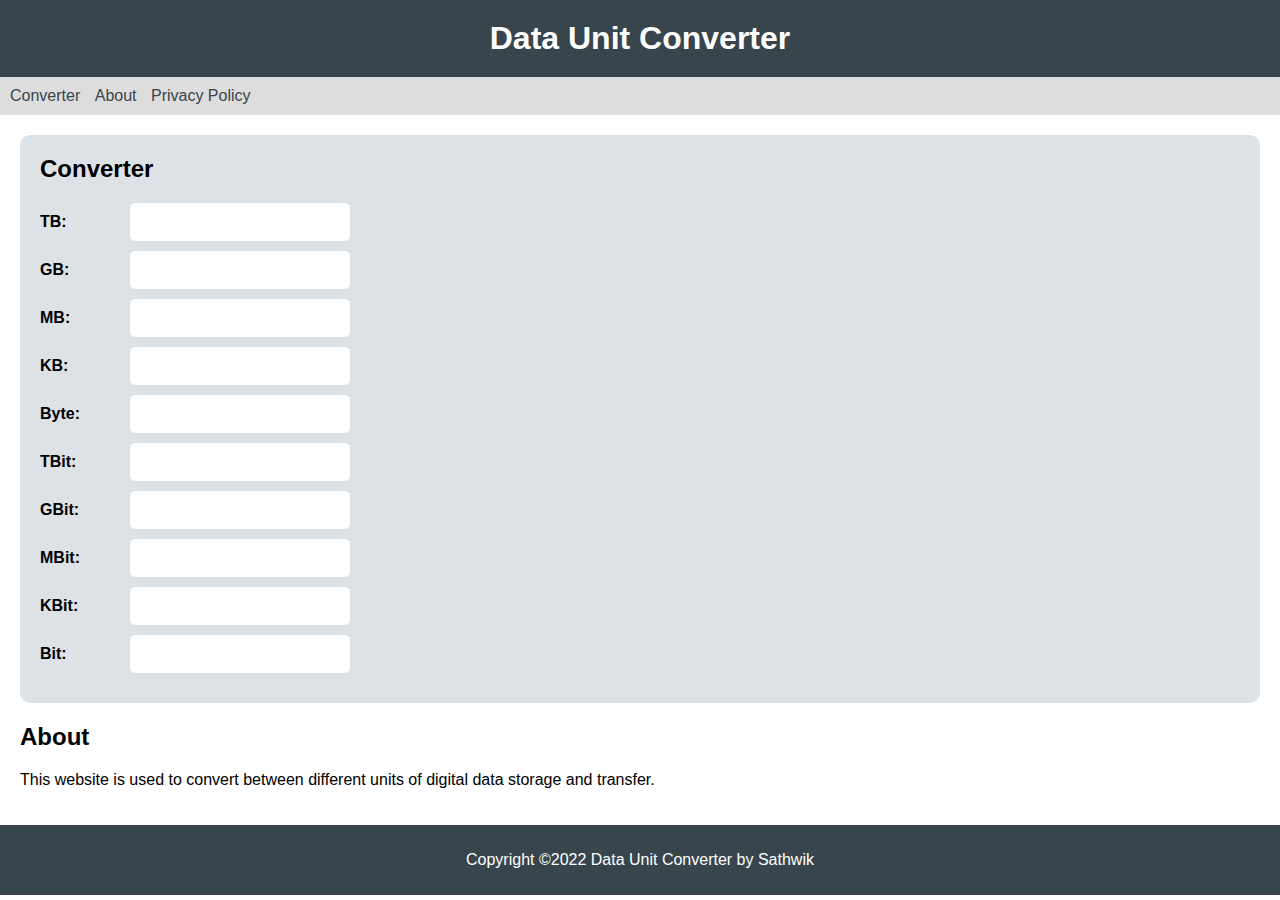
<file: index.html>
<!DOCTYPE html>
<html>
  <head>
    <title>Data Conversion</title>
    <meta name="viewport" content="width=device-width, initial-scale=1.0">
    <link rel="stylesheet" type="text/css" href="dataConv-style.css">
  </head>
  <body>
    <header>
      <h1>Data Unit Converter</h1>
    </header>
    <nav>
      <ul>
        <li><a href="#converter">Converter</a></li>
        <li><a href="#about">About</a></li>
        <li><a href="privacy-policy">Privacy Policy</a></li>
      </ul>
    </nav>
    <main>
      <section id="converter">
        <h2>Converter</h2>
        <form>

          <div class="unit-input">
            <label for="tb">TB:</label>
            <input type="number" id="tb" name="tb">
          </div>

          <div class="unit-input">
            <label for="gb">GB:</label>
            <input type="number" id="gb" name="gb">
          </div>

          <div class="unit-input">
            <label for="mb">MB:</label>
            <input type="number" id="mb" name="mb">
          </div>
          
          <div class="unit-input">
            <label for="kb">KB:</label>
            <input type="number" id="kb" name="kb">
          </div>

          <div class="unit-input">
            <label for="byte">Byte:</label>
            <input type="number" id="byte" name="byte">
          </div>

          <div class="unit-input">
            <label for="tbit">TBit:</label>
            <input type="number" id="tbit" name="tbit">
          </div>
          <div class="unit-input">
            <label for="gbit">GBit:</label>
            <input type="number" id="gbit" name="gbit">
          </div>
          <div class="unit-input">
            <label for="mbit">MBit:</label>
            <input type="number" id="mbit" name="mbit">
          </div>
          <div class="unit-input">
            <label for="kbit">KBit:</label>
            <input type="number" id="kbit" name="kbit">
          </div>
          <div class="unit-input">
            <label for="bit">Bit:</label>
            <input type="number" id="bit" name="bit">
          </div>
          
      </section>
      <section id="about">
        <h2>About</h2>
        <p>This website is used to convert between different units of digital data storage and transfer.</p>
      </section>
    </main>
    <footer>
      <p>Copyright ©2022 Data Unit Converter by Sathwik</p>
    </footer>
    <script src="dataConv.js"></script>
  </body>
</html>
</file>
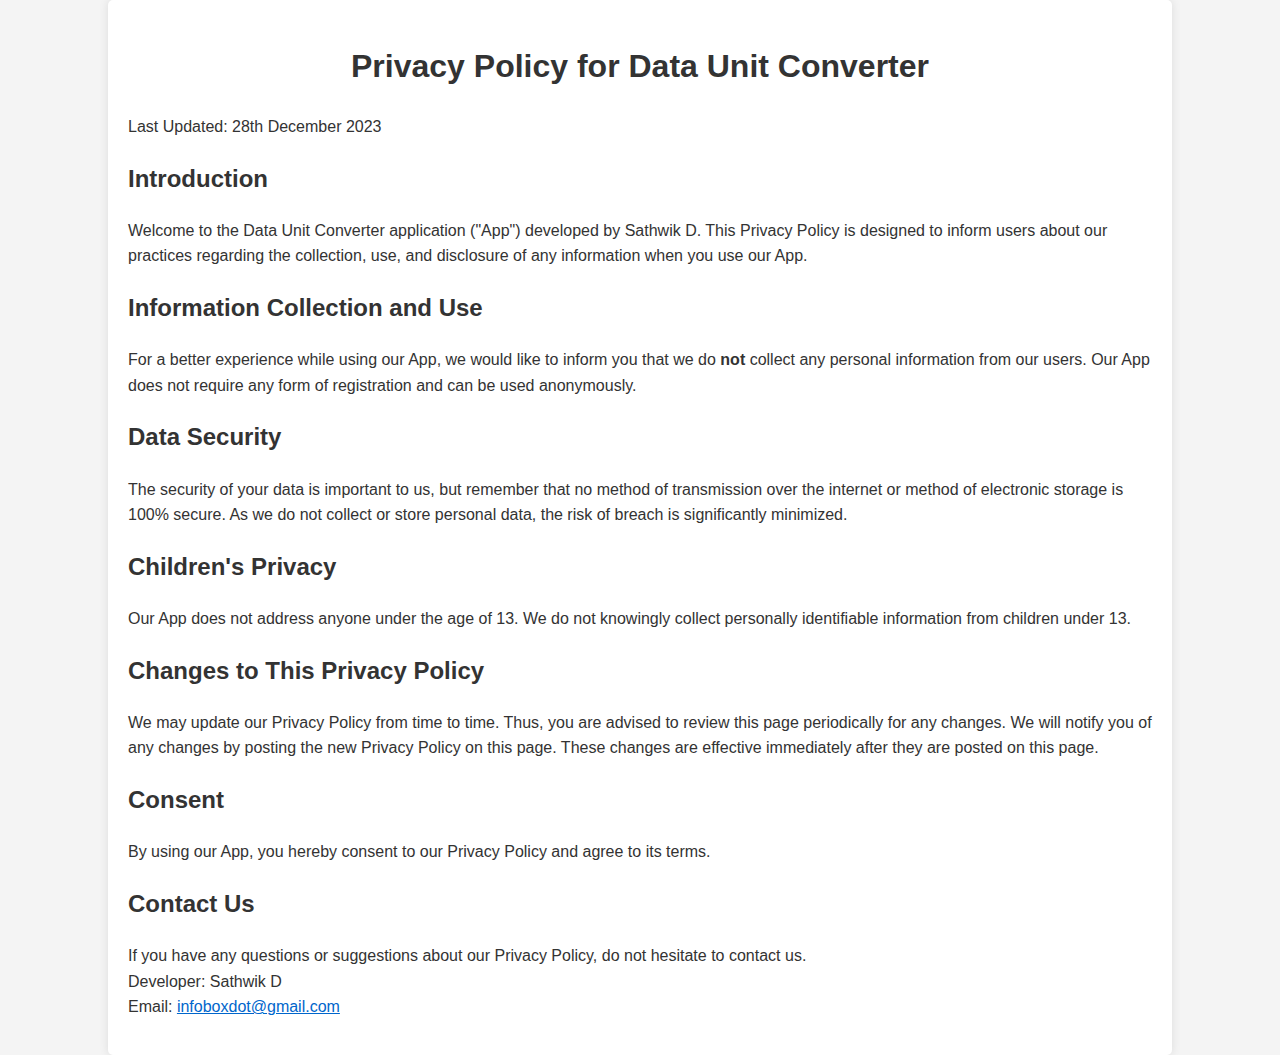
<file: privacy-policy.html>
<!DOCTYPE html>
<html lang="en">
<head>
    <meta charset="UTF-8">
    <meta name="viewport" content="width=device-width, initial-scale=1.0">
    <title>Privacy Policy - Data Unit Converter</title>
    <link rel="stylesheet" href="privacy-style.css">
</head>
<body>
    <div class="container">
        <h1>Privacy Policy for Data Unit Converter</h1>
        <p>Last Updated: 28th December 2023</p>

        <section id="introduction">
            <h2>Introduction</h2>
            <p>Welcome to the Data Unit Converter application ("App") developed by Sathwik D. This Privacy Policy is designed to inform users about our practices regarding the collection, use, and disclosure of any information when you use our App.</p>
        </section>

        <section id="information-collection">
            <h2>Information Collection and Use</h2>
            <p>For a better experience while using our App, we would like to inform you that we do <strong>not</strong> collect any personal information from our users. Our App does not require any form of registration and can be used anonymously.</p>
        </section>

        <section id="data-security">
            <h2>Data Security</h2>
            <p>The security of your data is important to us, but remember that no method of transmission over the internet or method of electronic storage is 100% secure. As we do not collect or store personal data, the risk of breach is significantly minimized.</p>
        </section>

        <section id="childrens-privacy">
            <h2>Children's Privacy</h2>
            <p>Our App does not address anyone under the age of 13. We do not knowingly collect personally identifiable information from children under 13.</p>
        </section>

        <section id="policy-changes">
            <h2>Changes to This Privacy Policy</h2>
            <p>We may update our Privacy Policy from time to time. Thus, you are advised to review this page periodically for any changes. We will notify you of any changes by posting the new Privacy Policy on this page. These changes are effective immediately after they are posted on this page.</p>
        </section>

        <section id="consent">
            <h2>Consent</h2>
            <p>By using our App, you hereby consent to our Privacy Policy and agree to its terms.</p>
        </section>

        <section id="contact">
            <h2>Contact Us</h2>
            <p>If you have any questions or suggestions about our Privacy Policy, do not hesitate to contact us.<br>
            Developer: Sathwik D<br>
            Email: <a href="mailto:infoboxdot@gmail.com">infoboxdot@gmail.com</a></p>
        </section>
    </div>
</body>
</html>
</file>
<file: dataConv-style.css>
body {
  font-family: Arial, sans-serif;
  margin: 0;
  padding: 0;
}

header {
  background-color: #38454c;
  color: white;
  padding: 20px;
  text-align: center;
}

header h1 {
  margin: 0;
}

nav {
  background-color: #ddd;
  padding: 10px;
}

nav ul {
  list-style: none;
  margin: 0;
  padding: 0;
}

nav ul li {
  display: inline-block;
  margin-right: 10px;
}

nav ul li a {
  color: #38454c;
  text-decoration: none;
}

main {
  padding: 20px;
}

#converter {
  background-color: #dde2e7;
  padding: 20px;
  border-radius: 10px;
}

#converter h2 {
  margin-top: 0;
}

.unit-input {
  display: flex;
  align-items: center;
  margin-bottom: 10px;
}

.unit-input label {
  width: 80px;
  font-weight: bold;
  margin-right: 10px;
}

.unit-input input[type="number"] {
  width: 200px;
  padding: 10px;
  font-size: 16px;
  border-radius: 5px;
  border: none;
}

#result {
  margin-top: 20px;
  padding: 10px;
  border-radius: 5px;
  background-color: #f9f9f9;
  font-size: 18px;
}

footer {
  background-color: #38454c;
  color: white;
  padding: 10px;
  text-align: center;
}
</file>
<file: privacy-style.css>
body {
    font-family: Arial, sans-serif;
    line-height: 1.6;
    margin: 0;
    padding: 0;
    background-color: #f4f4f4;
    color: #333;
}

.container {
    width: 80%;
    margin: auto;
    overflow: hidden;
    padding: 20px;
    background-color: #fff;
    border-radius: 5px;
    box-shadow: 0 0 10px rgba(0, 0, 0, 0.1);
}

h1 {
    color: #333;
    text-align: center;
}

h2 {
    color: #333;
}

p {
    margin: 15px 0;
}

a {
    color: #06c;
}

@media screen and (max-width: 600px) {
    .container {
        width: 95%;
        padding: 10px;
    }
}
</file>
